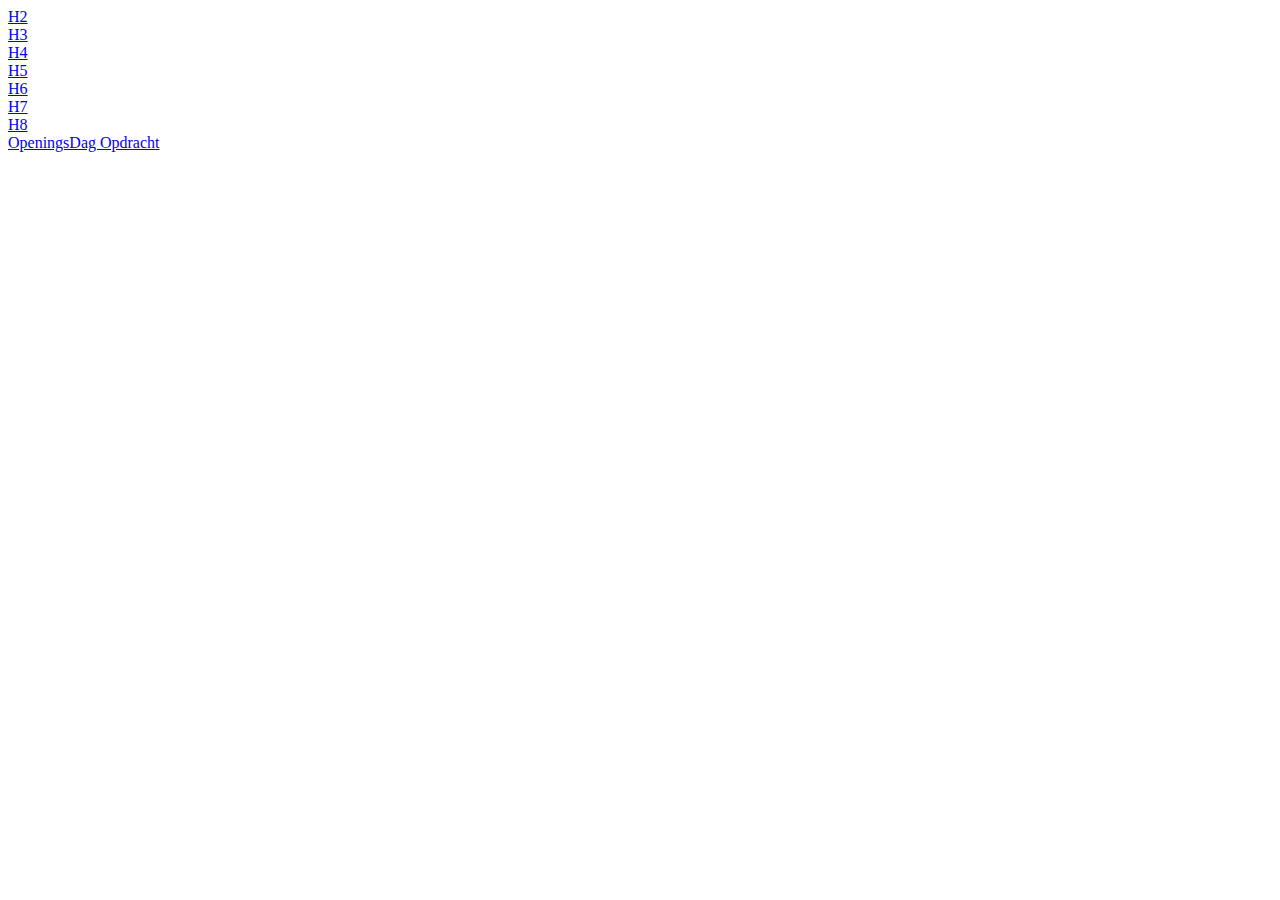
<file: index.html>
<!DOCTYPE html>
<html lang="en">
<head>
    <meta charset="UTF-8">
    <title>Intro</title>
</head>
<body>

<a href="H2/h1index.php">H2</a>
<br>
<a href="H3/h2index.php">H3</a>
<br>
<a href="H4/h3opdracht1.php">H4</a>
<br>
<a href="H5/index.html">H5</a>
<br>
<a href="H6/index.php">H6</a>
<br>
<a href="H7/index.php">H7</a>
<br>
<a href="H8/index.php">H8</a>
<br>
<a href="Openings%20Dag/index.html">OpeningsDag Opdracht</a>
</body>
</html>
</file>
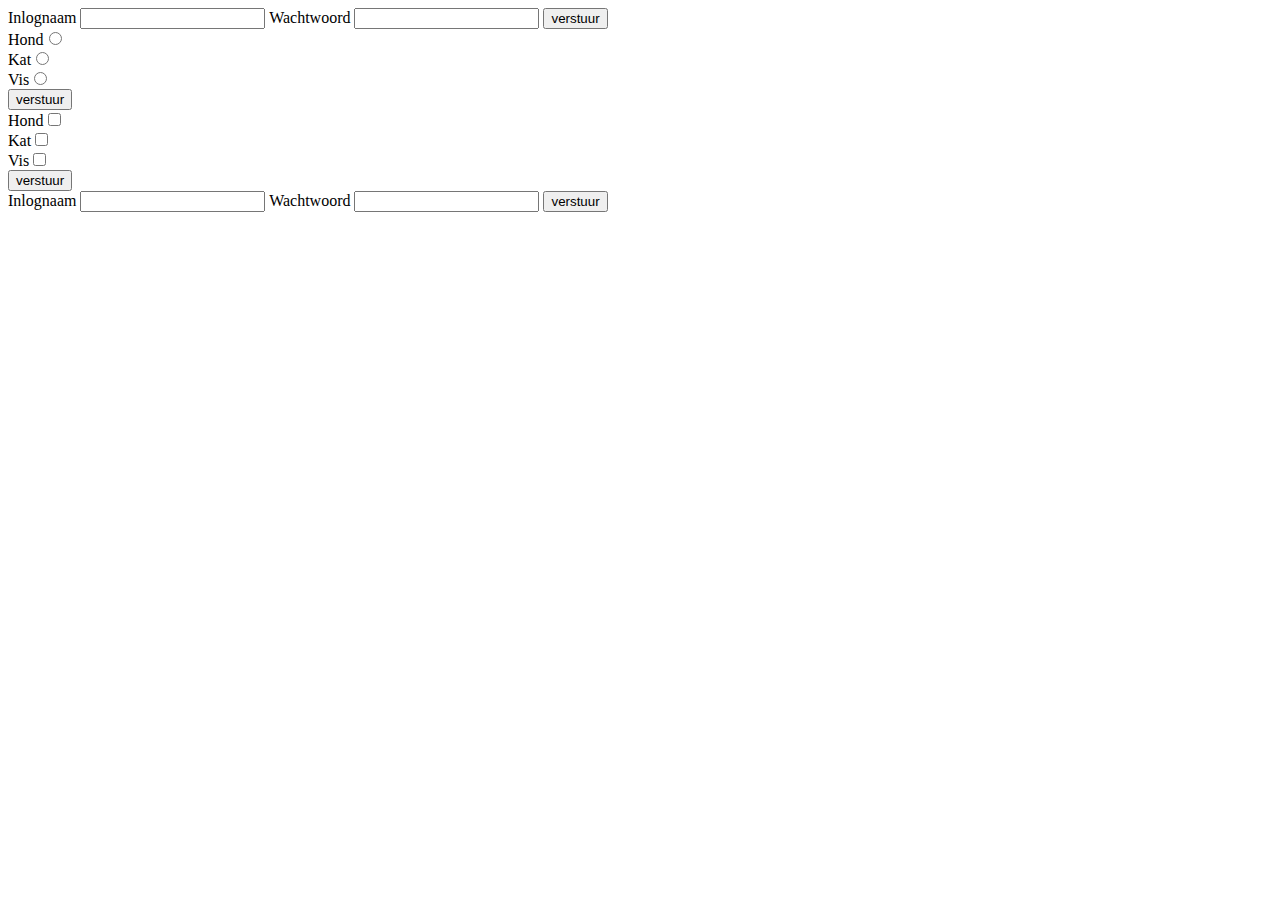
<file: H4/index.html>
<!DOCTYPE html>
<html lang="en">
<head>
    <meta charset="UTF-8">
    <title>Title</title>
</head>
<body>
<form action="resultaat.php" method="POST">
    Inlognaam <input type="text" name="inlognaam" value="">
    Wachtwoord <input type="password" name="wachtwoord" value="">
    <input type="submit" name="knop" value="verstuur">
</form>

<form action="dier.php" method="POST">
    <label for="hond">Hond</label><input type="radio" id="hond" name="dier" value="hond"><br>
    <label for="kat">Kat</label><input type="radio" id="kat" name="dier" value="kat"><br>
    <label for="vis">Vis</label><input type="radio" id="vis" name="dier" value="vis"><br>
    <input type="submit" name="knop" value="verstuur">
</form>

<form action="diercheck.php" method="POST">
    <label for="hond2">Hond</label><input type="checkbox" id="hond2" name="hond"><br>
    <label for="kat2">Kat</label><input type="checkbox" id="kat2" name="kat"><br>
    <label for="vis2">Vis</label><input type="checkbox" id="vis2" name="vis"><br>
    <input type="submit" name="knop" value="verstuur">
</form>

<form action="inlog.php" method="POST">
    Inlognaam <input type="text" name="email" value="">
    Wachtwoord <input type="password" name="wachtwoord" value="">
    <input type="submit" name="knop" value="verstuur">
</form>
</body>

</html>
</file>
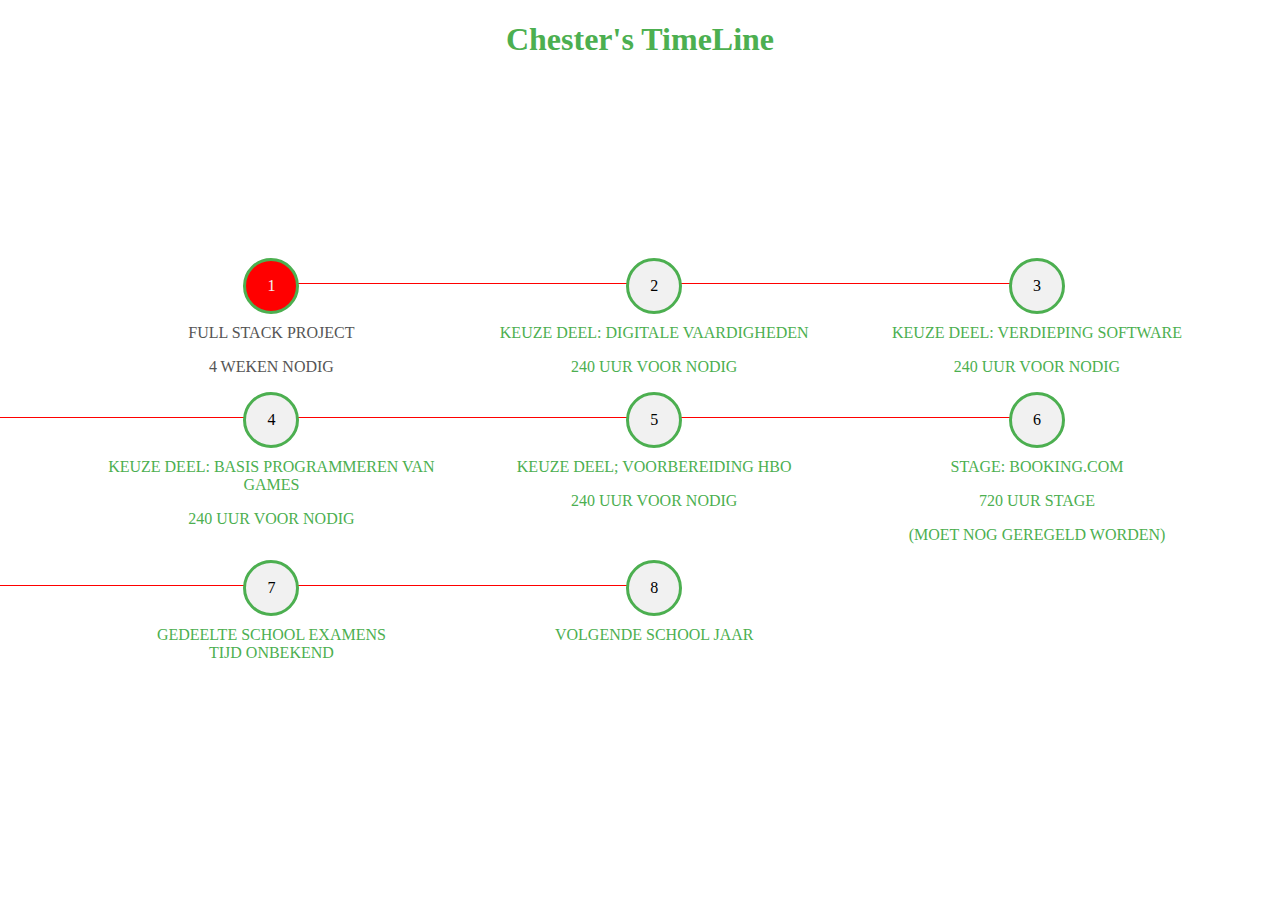
<file: Openings Dag/index.html>
<!DOCTYPE html>
<html lang="en">
<link rel="stylesheet" href="index.css">
<head>
    <meta charset="UTF-8">
    <title>Tijdlijn</title>
</head>
<body>

<div class="name">
    <h1>Chester's TimeLine</h1>
</div>


<div class="container">
    <ul class="timeline">
        <li class="active">Full Stack Project
        <br>
            <p>4 weken nodig</p>
        </li>

        <li>Keuze deel: Digitale Vaardigheden
        <br>
            <p>240 uur voor nodig</p>
        </li>

        <li>Keuze deel: Verdieping Software
        <br>
            <p>240 uur voor nodig</p>
        </li>

        <li>Keuze deel: Basis Programmeren Van Games
        <br>
            <p>240 uur voor nodig</p>
        </li>

        <li>Keuze deel; Voorbereiding HBO
        <br>
            <p>240 uur voor nodig</p>
        </li>

        <li>Stage: Booking.com
        <br>
            <p>720 uur stage</p>
            <p>(Moet nog geregeld worden)</p>
        </li>

        <li>Gedeelte school examens
        <br>
            Tijd onbekend
        </li>

        <li>Volgende School Jaar</li>
    </ul>
</div>


</body>
</html>
</file>
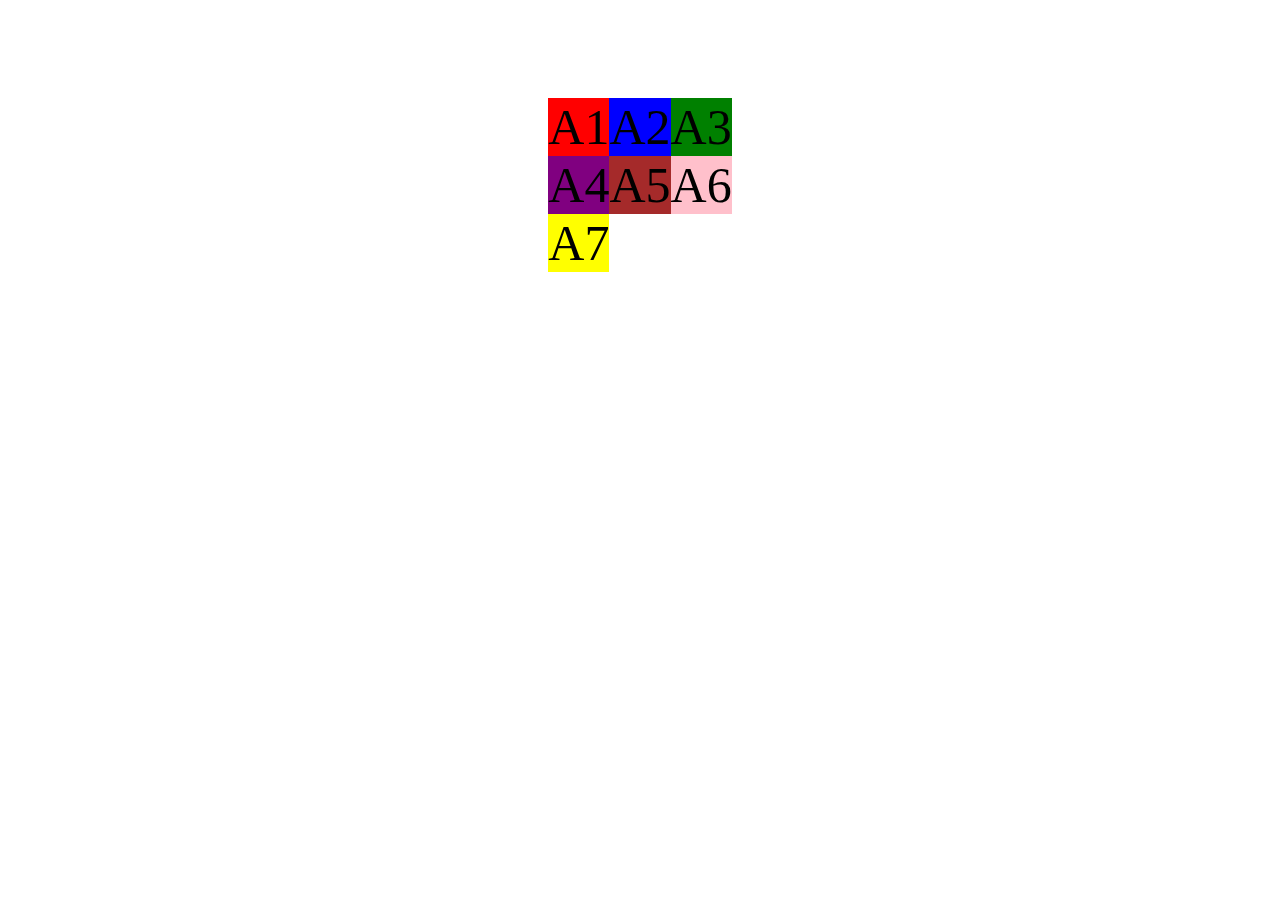
<file: CSS/opdracht2.html>
<!DOCTYPE html>
<html lang="en">
<head>
    <meta charset="UTF-8">
    <title>opdracht2</title>
</head>
<body>
<div class="grid-container">
    <div style="background-color: red" class="grid-item">A1</div>
    <div style="background-color: blue" class="grid-item">A2</div>
    <div style="background-color: green" class="grid-item">A3</div>
    <div style="background-color: purple" class="grid-item">A4</div>
    <div style="background-color: brown" class="grid-item">A5</div>
    <div style="background-color: pink" class="grid-item">A6</div>
    <div style="background-color: yellow" class="grid-item">A7</div>
</div>
<style>
    .grid-container {
        display: grid;
        grid-template-columns: auto auto auto;
        justify-content: center;
        padding: 90px 0px;
        font-size: 50px;

    }
</style>
</body>
</html>
</file>
<file: Openings Dag/index.css>
body{
    background: white;
}

.name {
    text-align: center;
    color: #4caf50;
}

.container{
    width: 1200px;
    margin: 200px auto;
}

.timeline{
    counter-reset: day 0;
    position: relative;
}

.timeline li{
    list-style: none;
    float: left;
    width: 33%;
    position: relative;
    text-align: center;
    text-transform: uppercase;
}

ul:nth-child(1){
    color: #4caf50;
}

.timeline li:before{
    counter-increment: day;
    content: counter(day);
    width: 50px;
    height: 50px;
    border: 3px solid #4caf50;
    border-radius: 50%;
    display: block;
    text-align: center;
    line-height: 50px;
    margin: 0 auto 10px auto;
    background: #F1F1F1;
    color: #000;
    cursor: pointer;
}

.timeline li:after{
    content: "";
    position: absolute;
    width: 100%;
    height: 1px;
    background-color: red;
    top: 25px;
    left: -50%;
    z-index: -999;
}

.timeline li:first-child:after{
    content: none;
}
.timeline li.active{
    color: #555555;
}
.timeline li.active:before{
    background: red;
    color: #F1F1F1;
}

.timeline li.active + li:after{
    background: red;
}
</file>
